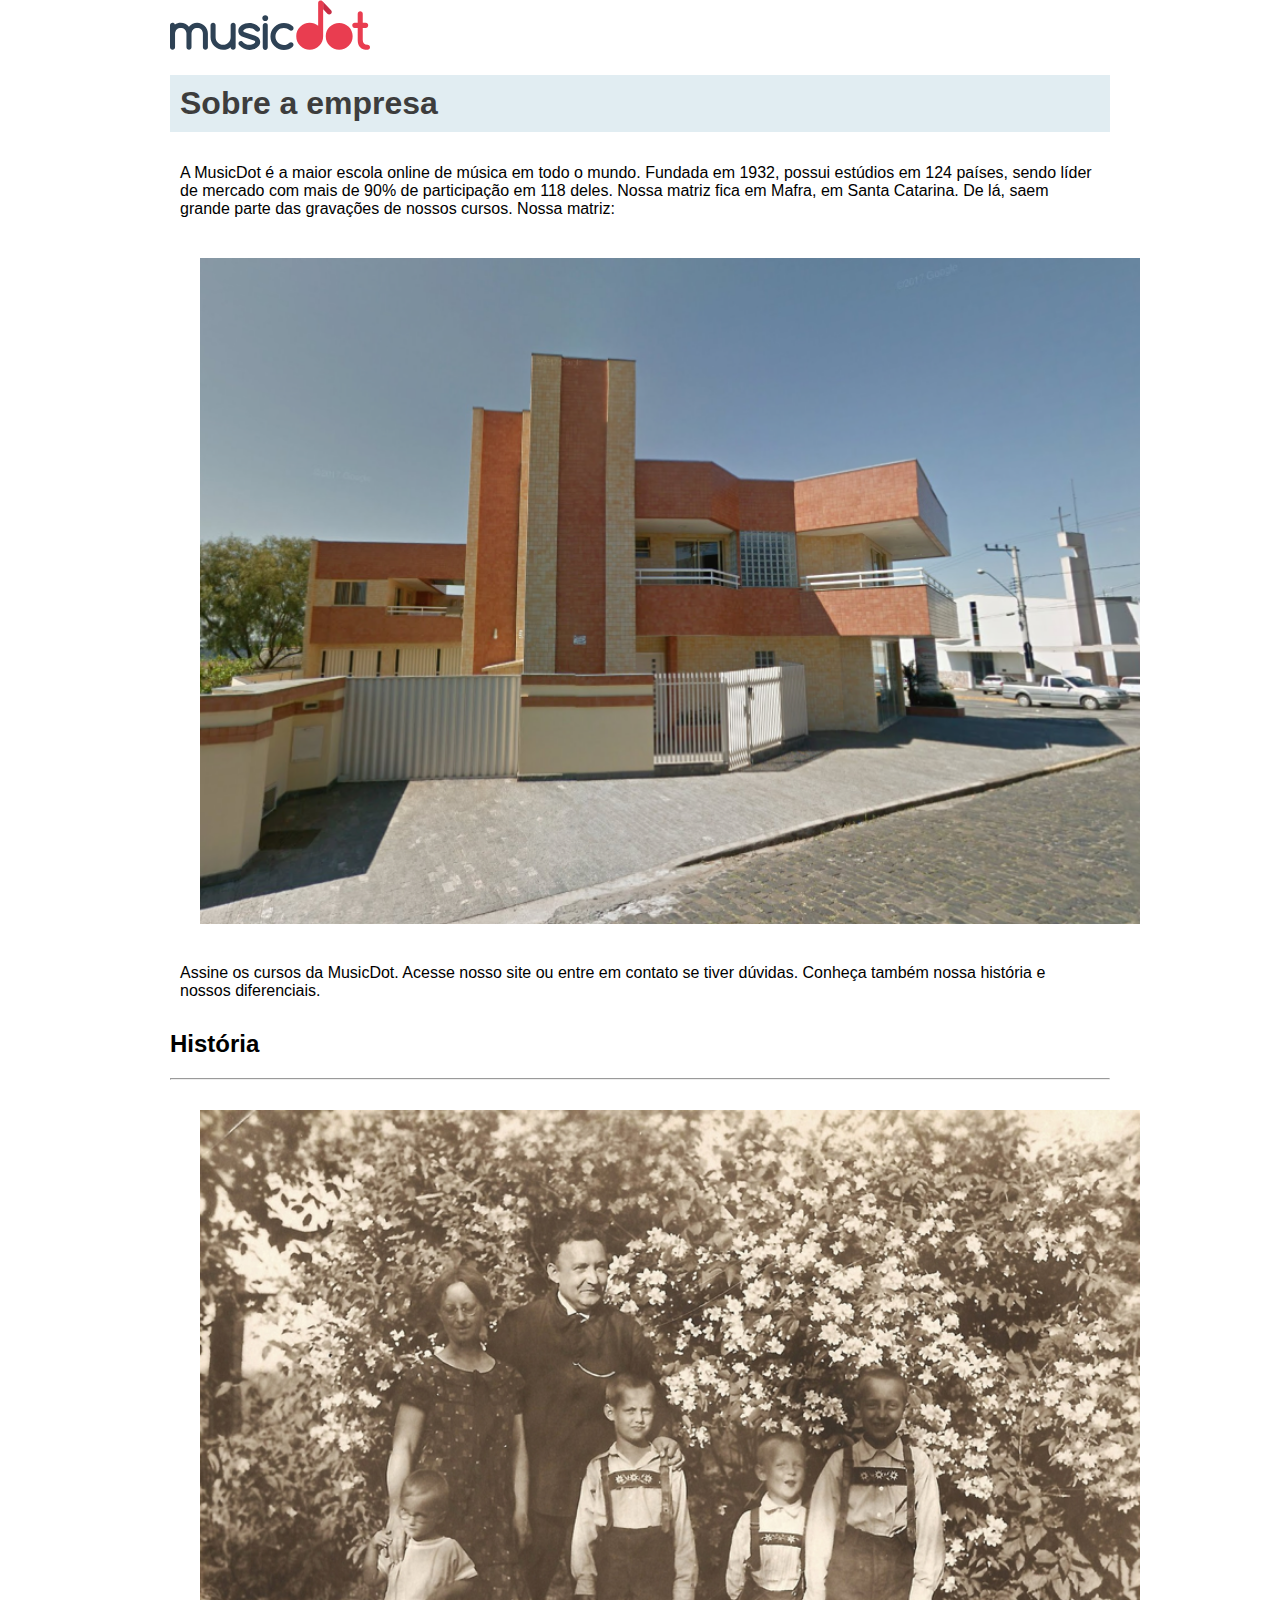
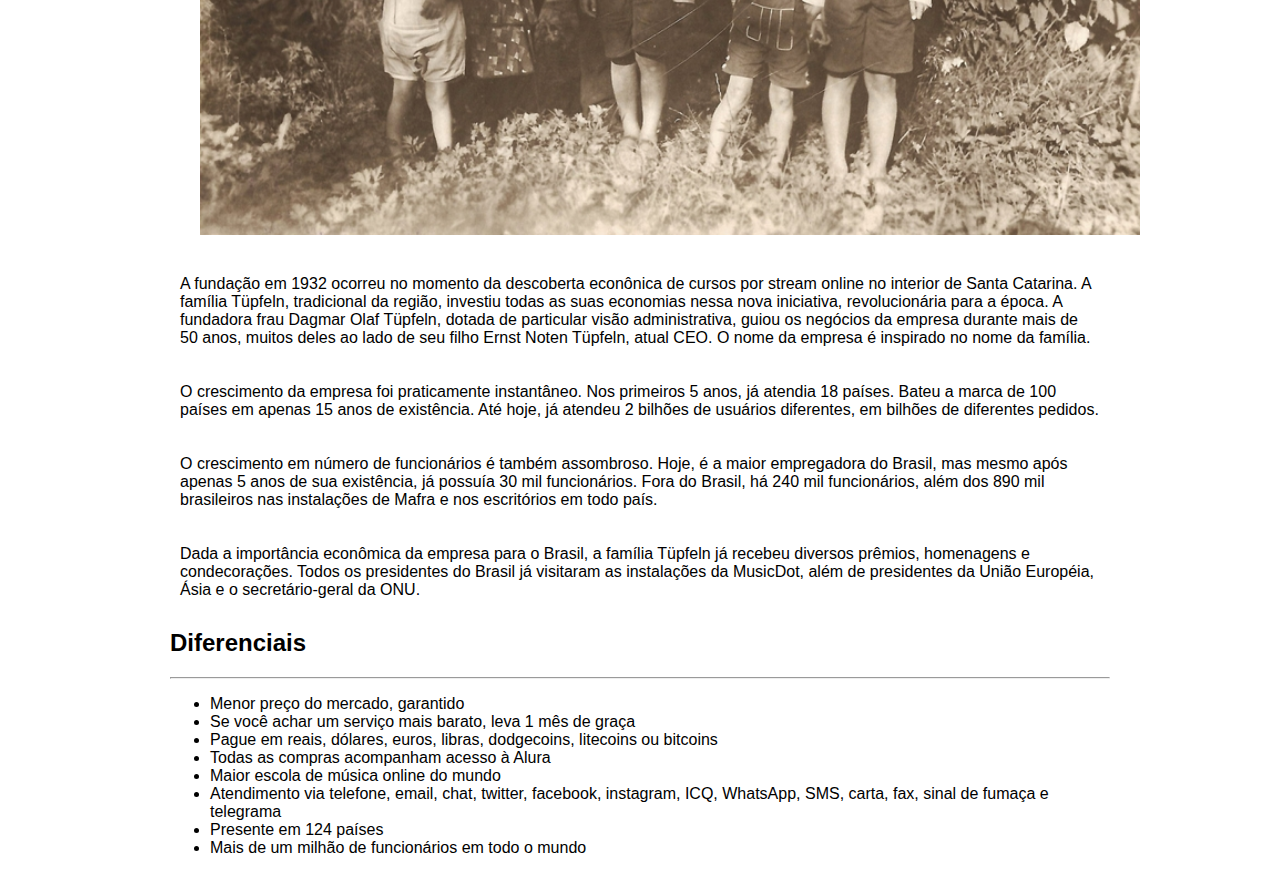
<file: atividade/index.html>
<!DOCTYPE html>
<html lang="pt-br">
<head>
    <meta charset="UTF-8">
    <meta name="viewport" content="width=device-width, initial-scale=1.0">
    <link rel="stylesheet" href="css/style.css">
    <link rel="shortcut icon" href="img/favicon_io/favicon.ico" type="image/x-icon">
    <title>MusicDot</title>
</head>
<body>
        <img src="img/logo.svg" alt="Logo da empresa Music-Dot" id="logo">
        
        <h1>Sobre a empresa</h1>
        
        <p>A MusicDot é a maior escola online de música em todo o mundo. Fundada em 1932, possui estúdios em 124 países, sendo líder de mercado com mais de 90% de participação em 118 deles.
        Nossa matriz fica em Mafra, em Santa Catarina. De lá, saem grande parte das gravações de nossos cursos. Nossa matriz:
        </p>

        <img src="img/matriz-musicdot.png" alt="Matriz Music-Dot" class="img">

        <p>Assine os cursos da MusicDot. Acesse nosso site ou entre em contato se tiver dúvidas. Conheça também nossa história e nossos diferenciais.</p>

        <h2>História</h2>
        <hr>

        <img src="img/familia-tupfeln.jpg" alt="Família Tüpfeln" class="img">

        <p>
            A fundação em 1932 ocorreu no momento da descoberta econônica de cursos por stream online no interior de Santa Catarina. A família Tüpfeln, tradicional da região, investiu todas as suas economias nessa nova iniciativa, revolucionária para a época. A fundadora frau Dagmar Olaf Tüpfeln, dotada de particular visão administrativa, guiou os negócios da empresa durante mais de 50 anos, muitos deles ao lado de seu filho Ernst Noten Tüpfeln, atual CEO. O nome da empresa é inspirado no nome da família.
        </p>

        <p>
            O crescimento da empresa foi praticamente instantâneo. Nos primeiros 5 anos, já atendia 18 países. Bateu a marca de 100 países em apenas 15 anos de existência. Até hoje, já atendeu 2 bilhões de usuários diferentes, em bilhões de diferentes pedidos.
        </p>

        <p>
            O crescimento em número de funcionários é também assombroso. Hoje, é a maior empregadora do Brasil, mas mesmo após apenas 5 anos de sua existência, já possuía 30 mil funcionários. Fora do Brasil, há 240 mil funcionários, além dos 890 mil brasileiros nas instalações de Mafra e nos escritórios em todo país.   
        </p>

        <p>
            Dada a importância econômica da empresa para o Brasil, a família Tüpfeln já recebeu diversos prêmios, homenagens e condecorações. Todos os presidentes do Brasil já visitaram as instalações da MusicDot, além de presidentes da União Européia, Ásia e o secretário-geral da ONU.
        </p>

        <h2>Diferenciais</h2>
        <hr>

        <ul>
            <li>Menor preço do mercado, garantido</li>
            <li>Se você achar um serviço mais barato, leva 1 mês de graça</li>
            <li>Pague em reais, dólares, euros, libras, dodgecoins, litecoins ou bitcoins</li>
            <li>Todas as compras acompanham acesso à Alura</li>
            <li>Maior escola de música online do mundo</li>
            <li>Atendimento via telefone, email, chat, twitter, facebook, instagram, ICQ, WhatsApp, SMS, carta, fax, sinal de fumaça e telegrama</li>
            <li>Presente em 124 países</li>
            <li>Mais de um milhão de funcionários em todo o mundo</li>
        </ul>

</body>
</html>
</file>
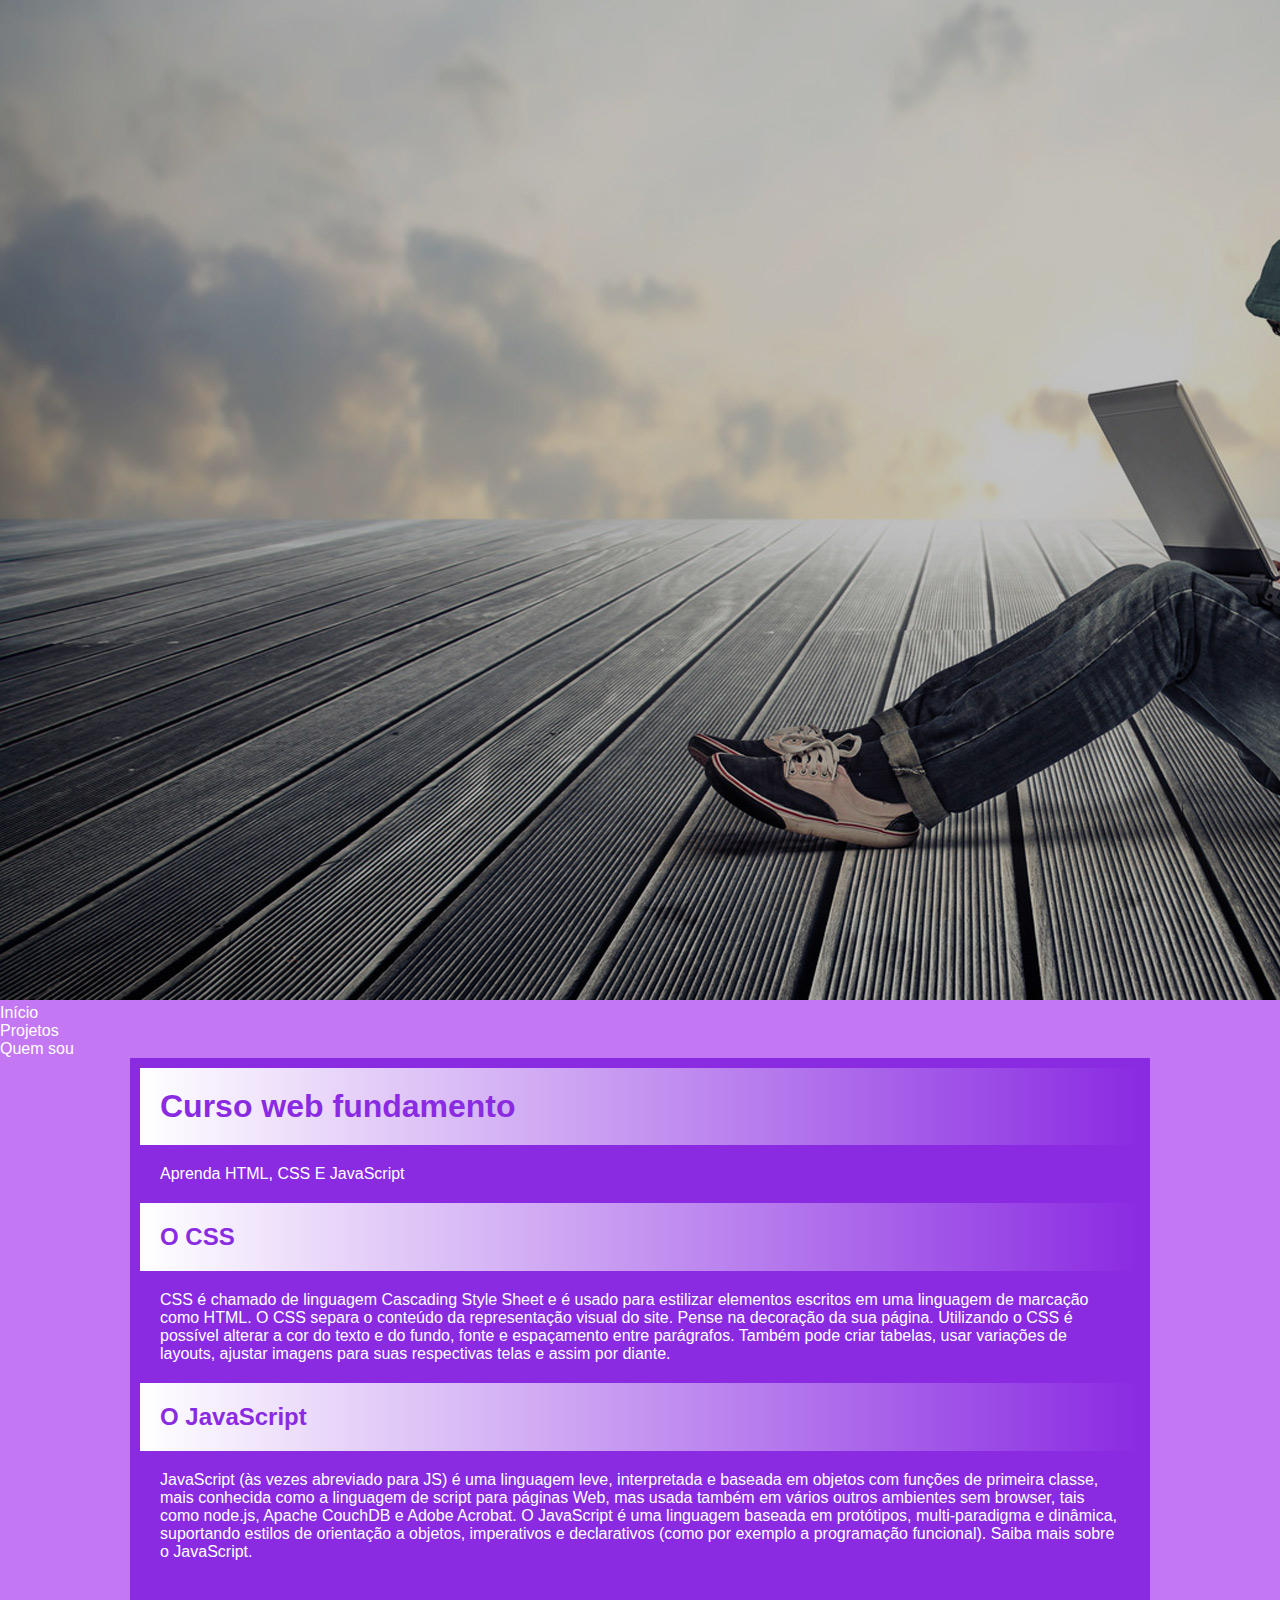
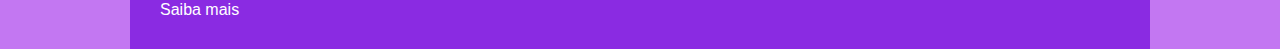
<file: atividade2/index.html>
<!DOCTYPE html>
<html lang="pt-br">
<head>
    <meta charset="UTF-8">
    <meta name="viewport" content="width=device-width, initial-scale=1.0">
    <link rel="stylesheet" href="css/style.css">
    <title>Layouts</title>
</head>
<body>
    <header>
        <img src="img/bg.jpg" alt="Pessoa sentada com um computador no colo">
        <nav id="menu">
            <ul>
                <li><a href="#">Início</a></li>
                <li><a href="#">Projetos</a></li>
                <li><a href="#">Quem sou</a></li>
            </ul>
        </nav>
    </header>

    <div id="fundo">
        
        <h1 class="back">Curso web fundamento</h1>

        <p>Aprenda HTML, CSS E JavaScript</p>

        <h2 class="back">O CSS</h2>

        <p>
            CSS é chamado de linguagem Cascading Style Sheet e é usado para estilizar elementos escritos em uma linguagem de marcação como HTML. O CSS separa o conteúdo da representação visual do site. Pense  na decoração da sua página. Utilizando o CSS é possível alterar a cor do texto e do fundo, fonte e espaçamento entre parágrafos. Também pode criar tabelas, usar variações de layouts, ajustar imagens para suas respectivas telas e assim por diante.
        </p>

        <h2 class="back">O JavaScript</h2>

        <p>
            JavaScript (às vezes abreviado para JS) é uma linguagem leve, interpretada e baseada em objetos com funções de primeira classe, mais conhecida como a linguagem de script para páginas Web, mas usada também em vários outros ambientes sem browser, tais como node.js, Apache CouchDB e Adobe Acrobat. O JavaScript é uma linguagem baseada em protótipos, multi-paradigma e dinâmica, suportando estilos de orientação a objetos, imperativos e declarativos (como por exemplo a programação funcional). Saiba mais sobre o JavaScript.
        </p>

        <p><a href="#">Saiba mais</a></p>
    </div>

</body>
</html>
</file>
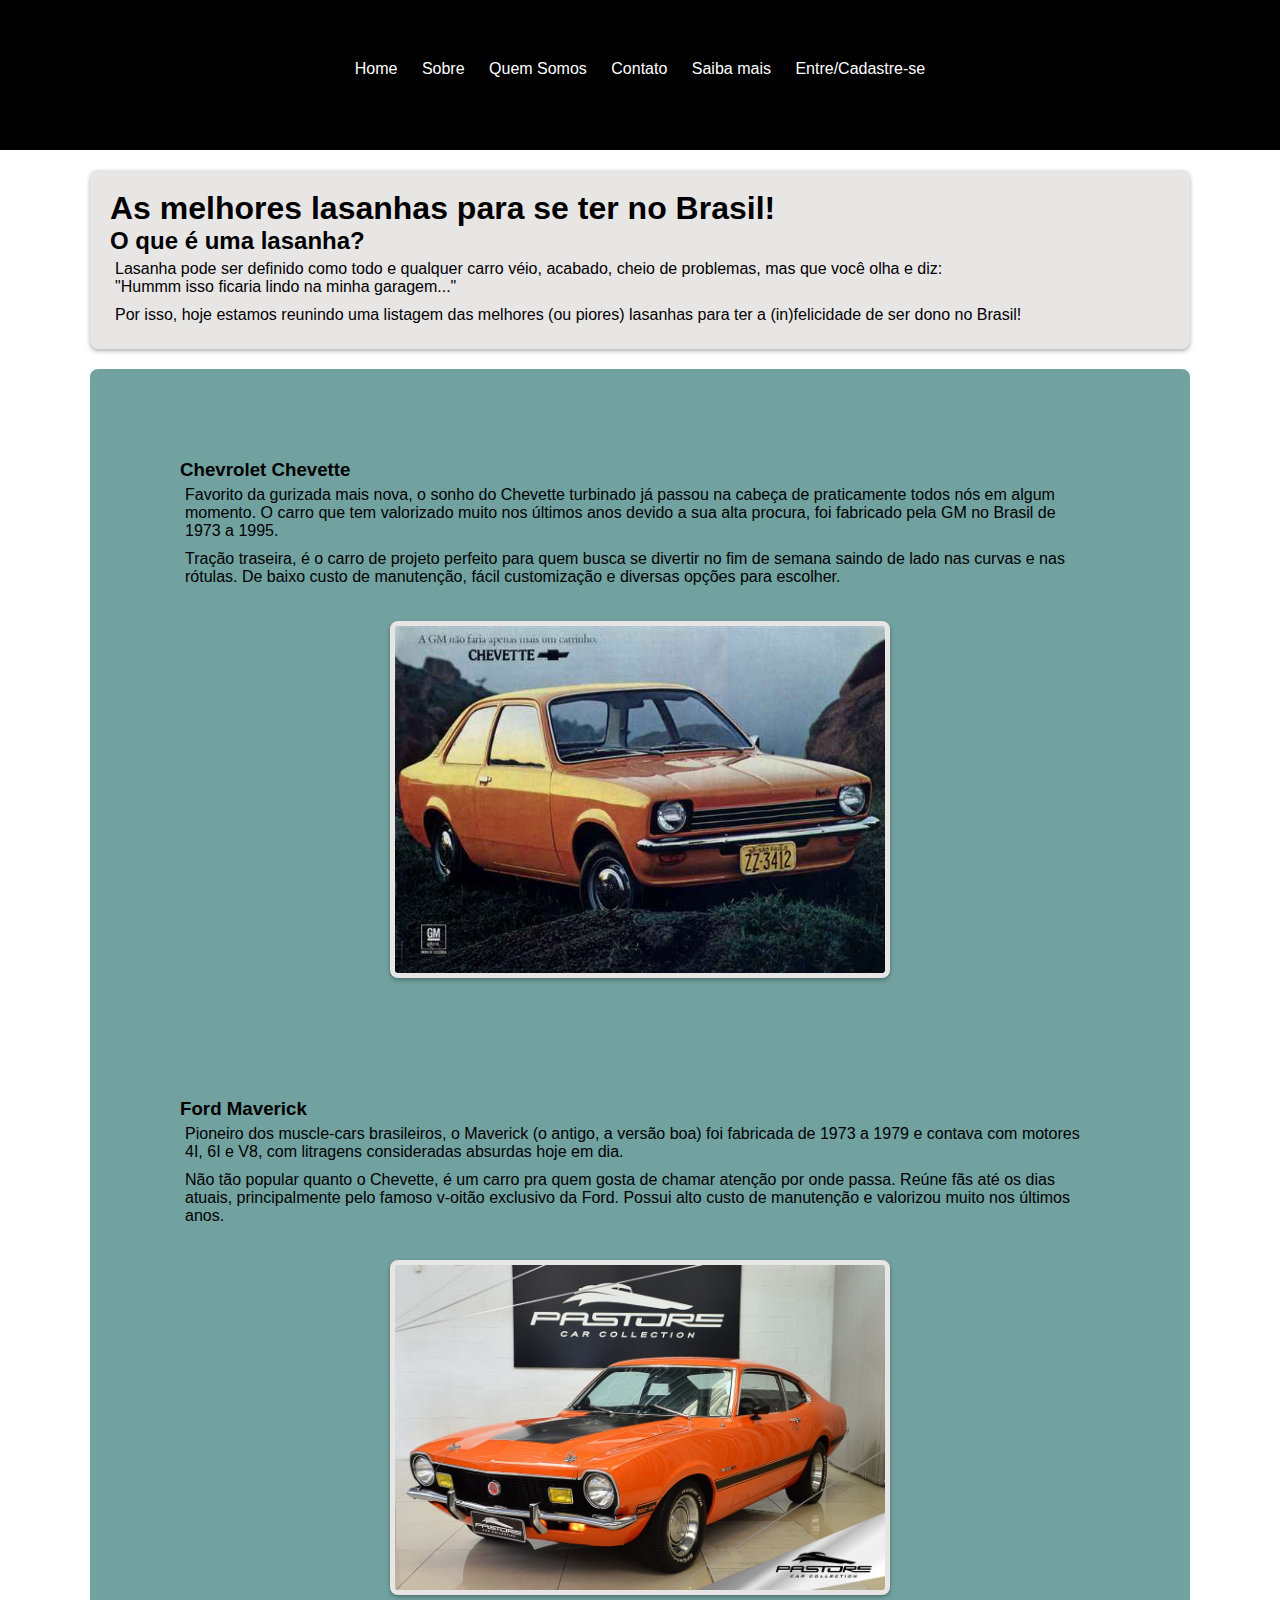
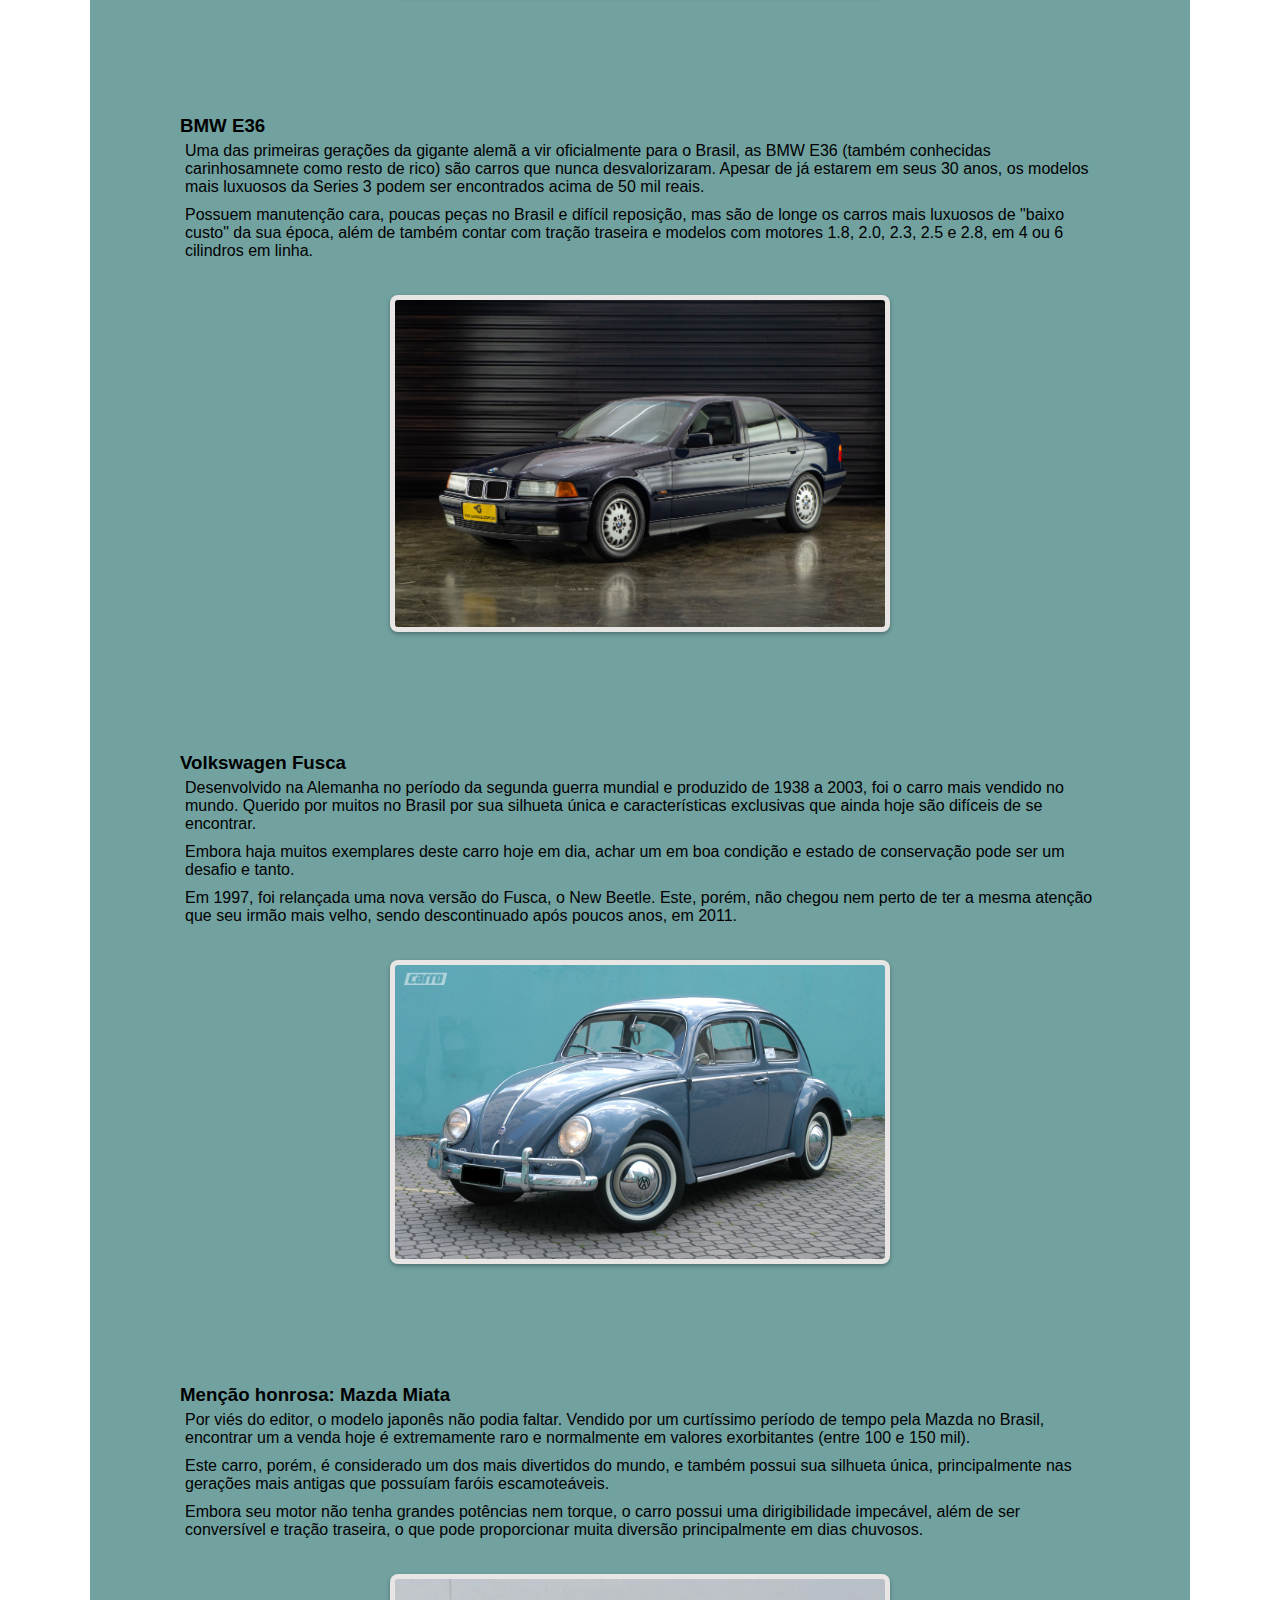
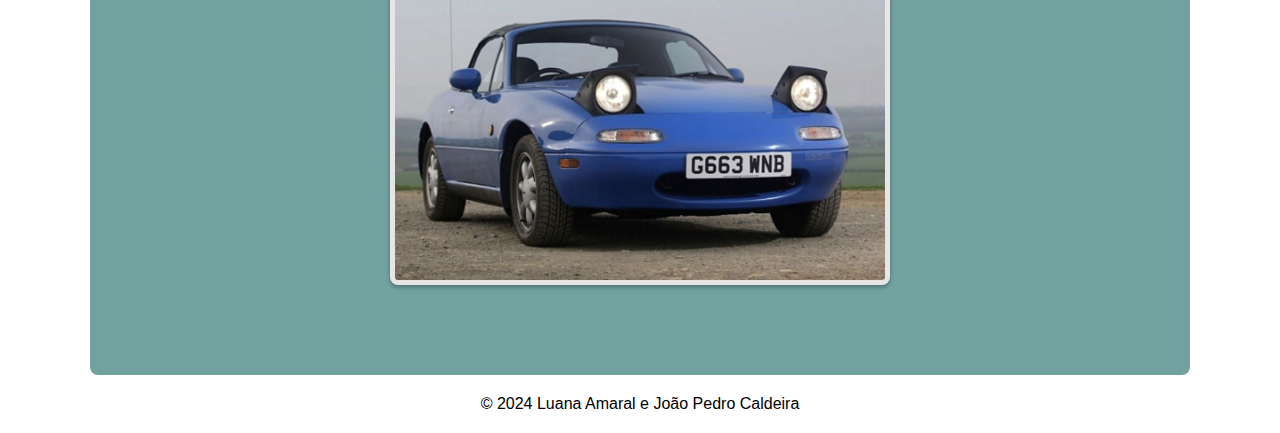
<file: atv/index.html>
<!DOCTYPE html>
<html lang="pt-br">
<head>
    <meta charset="UTF-8">
    <meta name="viewport" content="width=device-width, initial-scale=1.0">
    <link rel="stylesheet" href="css/style.css">
    <title>As melhores lasanhas para se ter no Brasil</title>
</head>
<body>
    <header>
        <ul id="menu">
            <li><a href="#">Home</a></li>
            <li><a href="#">Sobre</a></li>
            <li><a href="#">Quem Somos</a></li>
            <li><a href="#">Contato</a></li>
            <li><a href="#">Saiba mais</a></li>
            <li><a href="#">Entre/Cadastre-se</a></li>
        </ul>
    </header>
    
    <div id="centro">
        <h1>As melhores lasanhas para se ter no Brasil!</h1>
        
        <h2>O que é uma lasanha?</h2>
        
        <p>Lasanha pode ser definido como todo e qualquer carro véio, acabado, cheio de problemas, mas que você olha e diz: <br> "Hummm isso ficaria lindo na minha
        garagem..."</p>
        
        <p>Por isso, hoje estamos reunindo uma listagem das melhores (ou piores) lasanhas para ter a (in)felicidade de ser dono no Brasil!</p>
    </div>

       <article class="artigo">
           
           <ul>
               <li class="carros">
                   <h3>Chevrolet Chevette</h3>
                   <p>Favorito da gurizada mais nova, o sonho do Chevette turbinado já passou na cabeça de praticamente todos nós em algum momento. O carro que tem valorizado muito nos últimos anos devido a sua alta procura, foi fabricado pela GM no Brasil de 1973 a 1995.</p>
                   <p>Tração traseira, é o carro de projeto perfeito para quem busca se divertir no fim de semana saindo de lado nas curvas e nas rótulas. De baixo custo de manutenção, fácil customização e diversas opções para escolher.</p>
                   <img src="img/chevette.jpg" alt="O primeiro modelo de Chevette anunciado no Brasil">
               </li>
               <li class="carros">
                   <h3>Ford Maverick</h3>
                   <p>Pioneiro dos muscle-cars brasileiros, o Maverick (o antigo, a versão boa) foi fabricada de 1973 a 1979 e contava com motores 4I, 6I e V8, com litragens consideradas absurdas hoje em dia.</p>
                   <p>Não tão popular quanto o Chevette, é um carro pra quem gosta de chamar atenção por onde passa. Reúne fãs até os dias atuais, principalmente pelo famoso v-oitão exclusivo da Ford. Possui alto custo de manutenção e valorizou muito nos últimos anos.</p>
                   <img src="img/maverick.jpeg" alt="Ford Maverick, edição de colecionador">
               </li>
               <li class="carros">
                   <h3>BMW E36</h3>
                   <p>Uma das primeiras gerações da gigante alemã a vir oficialmente para o Brasil, as BMW E36 (também conhecidas carinhosamnete como resto de rico) são carros que nunca desvalorizaram. Apesar de já estarem em seus 30 anos, os modelos mais luxuosos da Series 3 podem ser encontrados acima de 50 mil reais.</p>
                   <p>Possuem manutenção cara, poucas peças no Brasil e difícil reposição, mas são de longe os carros mais luxuosos de "baixo custo" da sua época, além de também contar com tração traseira e modelos com motores 1.8, 2.0, 2.3, 2.5 e 2.8, em 4 ou 6 cilindros em linha.</p>
                   <img src="img/e36.jpg" alt="BMW 325i 1995">
               </li>
               <li class="carros">
                   <h3>Volkswagen Fusca</h3>
                   <p>Desenvolvido na Alemanha no período da segunda guerra mundial e produzido de 1938 a 2003, foi o carro mais vendido no mundo. Querido por muitos no Brasil por sua silhueta única e características exclusivas que ainda hoje são difíceis de se encontrar.</p>
                   <p>Embora haja muitos exemplares deste carro hoje em dia, achar um em boa condição e estado de conservação pode ser um desafio e tanto.</p>
                   <p>Em 1997, foi relançada uma nova versão do Fusca, o New Beetle. Este, porém, não chegou nem perto de ter a mesma atenção que seu irmão mais velho, sendo descontinuado após poucos anos, em 2011.</p>
                   <img src="img/fusca.jpg" alt="Volkswagen Fusca">
               </li>
               <li class="carros">
                   <h3>Menção honrosa: Mazda Miata</h3>
                   <p>Por viés do editor, o modelo japonês não podia faltar. Vendido por um curtíssimo período de tempo pela Mazda no Brasil, encontrar um a venda hoje é extremamente raro e normalmente em valores exorbitantes (entre 100 e 150 mil).</p>
                   <p>Este carro, porém, é considerado um dos mais divertidos do mundo, e também possui sua silhueta única, principalmente nas gerações mais antigas que possuíam faróis escamoteáveis.</p>
                   <p>Embora seu motor não tenha grandes potências nem torque, o carro possui uma dirigibilidade impecável, além de ser conversível e tração traseira, o que pode proporcionar muita diversão principalmente em dias chuvosos.</p>
                   <img src="img/miata.jpg" alt="Mazda Miata de primeira geração (NA)">
               </li>
           </ul>
        </article>
        
        <footer>&copy; 2024 Luana Amaral e João Pedro Caldeira </footer>
       
</body>
</html>
</file>
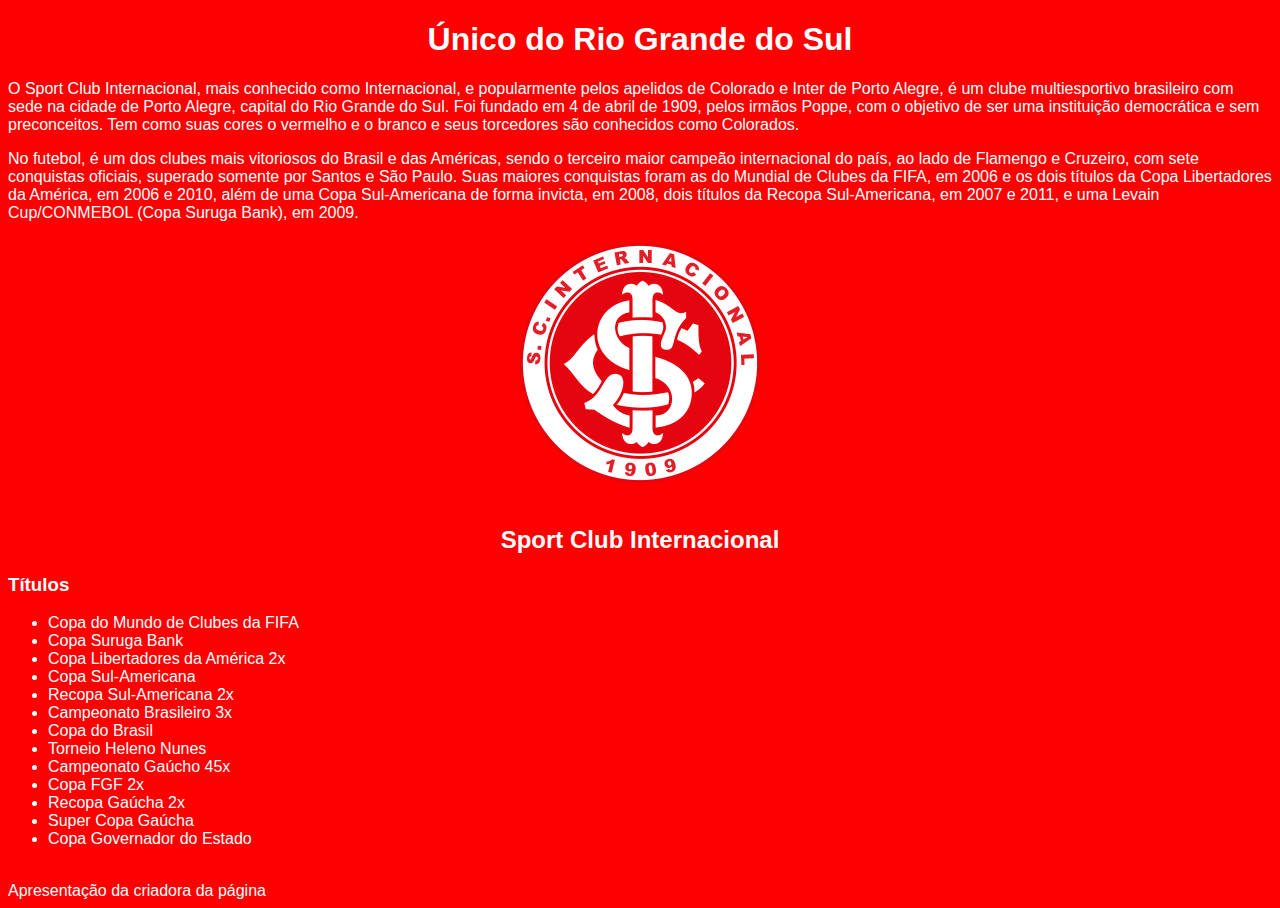
<file: primeirapag/index.html>
<!DOCTYPE html>
<html lang="pt-br">
<head>
    <meta charset="UTF-8">
    <meta name="viewport" content="width=device-width, initial-scale=1.0">
    <link rel="stylesheet" href="style.css">
    <link rel="shortcut icon" href="../apresentacao/imagens/inter.png" type="image/x-icon">
    <title>Internacional</title>
</head>
<body>
        <h1 class="central">Único do Rio Grande do Sul</h1>
        <p>
            O Sport Club Internacional, mais conhecido como Internacional, e popularmente pelos apelidos de Colorado e Inter de Porto Alegre, é um clube multiesportivo brasileiro com sede na cidade de Porto Alegre, capital do Rio Grande do Sul. Foi fundado em 4 de abril de 1909, pelos irmãos Poppe, com o objetivo de ser uma instituição democrática e sem preconceitos. Tem como suas cores o vermelho e o branco e seus torcedores são conhecidos como Colorados.
        </p>
        <p>
            No futebol, é um dos clubes mais vitoriosos do Brasil e das Américas, sendo o terceiro maior campeão internacional do país, ao lado de Flamengo e Cruzeiro, com sete conquistas oficiais, superado somente por Santos e São Paulo. Suas maiores conquistas foram as do Mundial de Clubes da FIFA, em 2006 e os dois títulos da Copa Libertadores da América, em 2006 e 2010, além de uma Copa Sul-Americana de forma invicta, em 2008, dois títulos da Recopa Sul-Americana, em 2007 e 2011, e uma Levain Cup/CONMEBOL (Copa Suruga Bank), em 2009. </p>

        <img src="../apresentacao/imagens/inter.png" alt="escudo do inter">
        
        <br>

        <h2 class="central">Sport Club Internacional</h2>
        
        <h3>Títulos</h3>
        <ul>
            <li>Copa do Mundo de Clubes da FIFA</li>
            <li>Copa Suruga Bank</li>
            <li>Copa Libertadores da América 2x</li>
            <li>Copa Sul-Americana</li>
            <li>Recopa Sul-Americana 2x</li>
            <li>Campeonato Brasileiro 3x</li>
            <li>Copa do Brasil</li>
            <li>Torneio Heleno Nunes</li>
            <li>Campeonato Gaúcho 45x</li>
            <li>Copa FGF 2x</li>
            <li>Recopa Gaúcha 2x</li>
            <li>Super Copa Gaúcha</li>
            <li>Copa Governador do Estado</li>
        </ul>

        <br>

        <a href="../apresentacao/apresentacao.html" target="_blank">Apresentação da criadora da página</a>

</body>
</html>
</file>
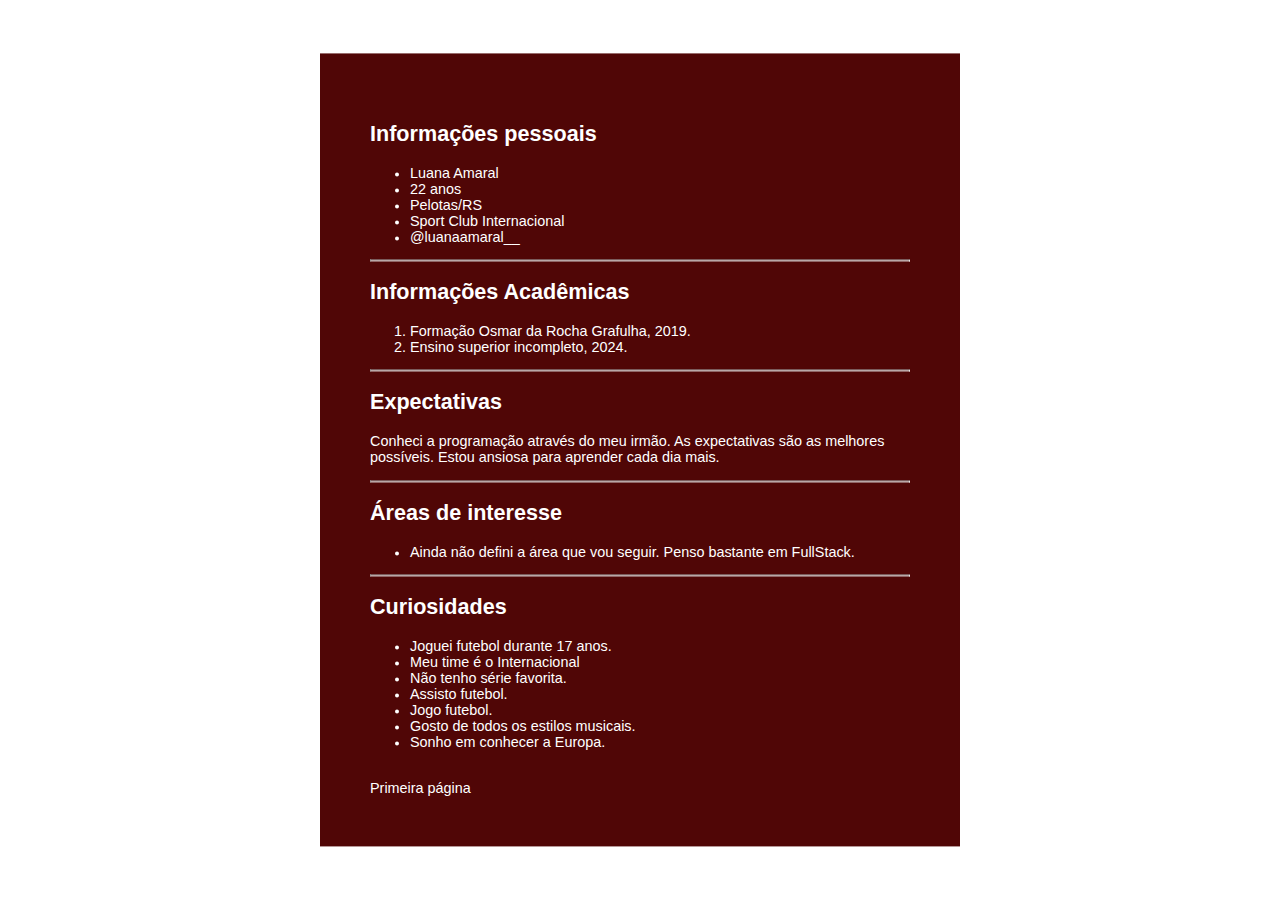
<file: apresentacao/apresentacao.html>
<!DOCTYPE html>
<html lang="pt-br">
<head>
    <meta charset="UTF-8">
    <meta name="viewport" content="width=device-width, initial-scale=1.0">
    <link rel="stylesheet" href="style.css">
    <link rel="shortcut icon" href="imagens/inter.png" type="image/x-icon">
    <title>Apresentação pessoal</title>
</head>
<body>
    <div>
        <h2>Informações pessoais</h2>
        <ul>
            <li>Luana Amaral</li>
            <li>22 anos</li>
            <li>Pelotas/RS</li>
            <li>Sport Club Internacional</li>
            <li>@luanaamaral__</li>
        </ul>

        <hr>

        <h2>Informações Acadêmicas</h2>
        <ol>
            <li>Formação Osmar da Rocha Grafulha, 2019.</li>
            <li>Ensino superior incompleto, 2024.</li>
        </ol>

        <hr>

        <h2>Expectativas</h2>
        <p>Conheci a programação através do meu irmão. As expectativas são as melhores possíveis. Estou ansiosa para aprender cada dia mais. </p>

        <hr>

        <h2>Áreas de interesse</h2>
        <ul>
            <li>Ainda não defini a área que vou seguir. Penso bastante em FullStack.</li>
        </ul>

        <hr>

        <h2>Curiosidades</h2>
        <ul>
            <li>Joguei futebol durante 17 anos.</li>
            <li>Meu time é o Internacional</li>
            <li>Não tenho série favorita.</li>
            <li>Assisto futebol.</li>
            <li>Jogo futebol.</li>
            <li>Gosto de todos os estilos musicais.</li>
            <li>Sonho em conhecer a Europa.</li>
        </ul>
        <br>
        <a href="../primeirapag/index.html" target="_blank">Primeira página</a>
    </div>
</body>
</html>
</file>
<file: atividade/css/style.css>
@charset "UTF-8";

body{
    font-family: Verdana, Geneva, Tahoma, sans-serif;
    width: 940px;
    margin: auto;
}

h1{
    background-color: #E1EDF2;
    color: #3D3D3D;
    padding: 10px;
}

p{
    padding: 10px;
}

.img{
    display: flex;
    justify-content: center;
    align-items: center;
    width: 100%;
    margin: 30px;
}
</file>
<file: atividade2/css/style.css>
@charset "UTF-8";

*{
    font-family: Verdana, Geneva, Tahoma, sans-serif;
    margin: 0;
    padding: 0;
    color: white;
}

body{
    background-color: #C377F2;
}

h1{
    padding: 20px;
    color: blueviolet; 
}

h2{
    padding: 20px;
    color: blueviolet;
}

p{
    padding: 20px;
}

#menu{
    width: 700px;
}

#fundo{
    background-color: blueviolet;
    margin: auto;
    padding: 10px;
    width: 1000px;
}

.back{
    background-image: linear-gradient(to left, blueviolet, white);
}

a{
    text-decoration: none;
}

a:hover{
    background-color: white;
    color: blueviolet;
    border-radius: 15px;
    padding: 10px;
}
</file>
<file: atv/css/style.css>
@charset "UTF-8";
*{
    margin: 0 auto;
    padding: 0;
    box-sizing: border-box;
    font-family: 'Segoe UI', Tahoma, Geneva, Verdana, sans-serif;
}

#menu{
    text-align: center;
    list-style: none;
    padding: 60px;
    background-color: black;
    height: 150px;
}

#menu li{
    display: inline;
}

#menu li a{
    color: white;
    text-decoration: none;
    display: inline;
    padding: 10px;
}

#menu li a:hover{
    background-image: linear-gradient(to left, #b9e8e5, #6CCDC8);
    color: black;
    border-radius: 10px;
}

#centro{
    max-width: 1100px;
    margin: 20px auto;
    background-color: #e8e5e5;
    padding: 20px;
    border-radius: 8px;
    box-shadow: 0 2px 4px rgba(0, 0, 0, 0.313);
}

.carros{
    list-style: none;
    padding: 60px;
}


p{
    padding: 5px;
}

.artigo {
    width: 1100px;
    background-color: #71A2A0;
    padding: 30px;
    border-radius: 8px;
}

img{
    display: block;
    text-align: center;
    width: 500px;
    background-color: #e8e5e5;
    padding: 5px;
    margin-top: 30px;
    border-radius: 8px;
    box-shadow: 0 2px 4px rgba(0, 0, 0, 0.313);
}

footer{
    text-align: center;
    padding: 20px;
}
</file>
<file: primeirapag/style.css>
@charset "UTF-8";

body{
    background-color: red;
    font-family: Verdana, Geneva, Tahoma, sans-serif;
    color: white;
}

img{
    width: 250px;
    height: 250px;
    margin: auto;
    display: block;
}

a{
    color: white;
    text-decoration: none;
}

a:hover{
    background-color: white;
    color: red;
    padding: 10px;
    border-radius: 20px 20px;
}

.central{
    text-align: center;
}
</file>
<file: apresentacao/style.css>
@charset "utf-8";

body{
    font-family: 'Lucida Sans', Arial, 'Times New Roman', Times, serif;
    font-size: 0.9em;
    color: white;
}

div{
    background-color: rgb(80, 6, 6);
    padding: 50px;
    position: absolute;
    top: 50%;
    left: 50%;
    transform: translate(-50%, -50%);
}

a{
    color: white;
    text-decoration: none;
}

a:hover{
    background-color: white;
    color: rgb(80, 6, 6);
    padding: 15px;
    border-radius: 10px 10px;
}
</file>
